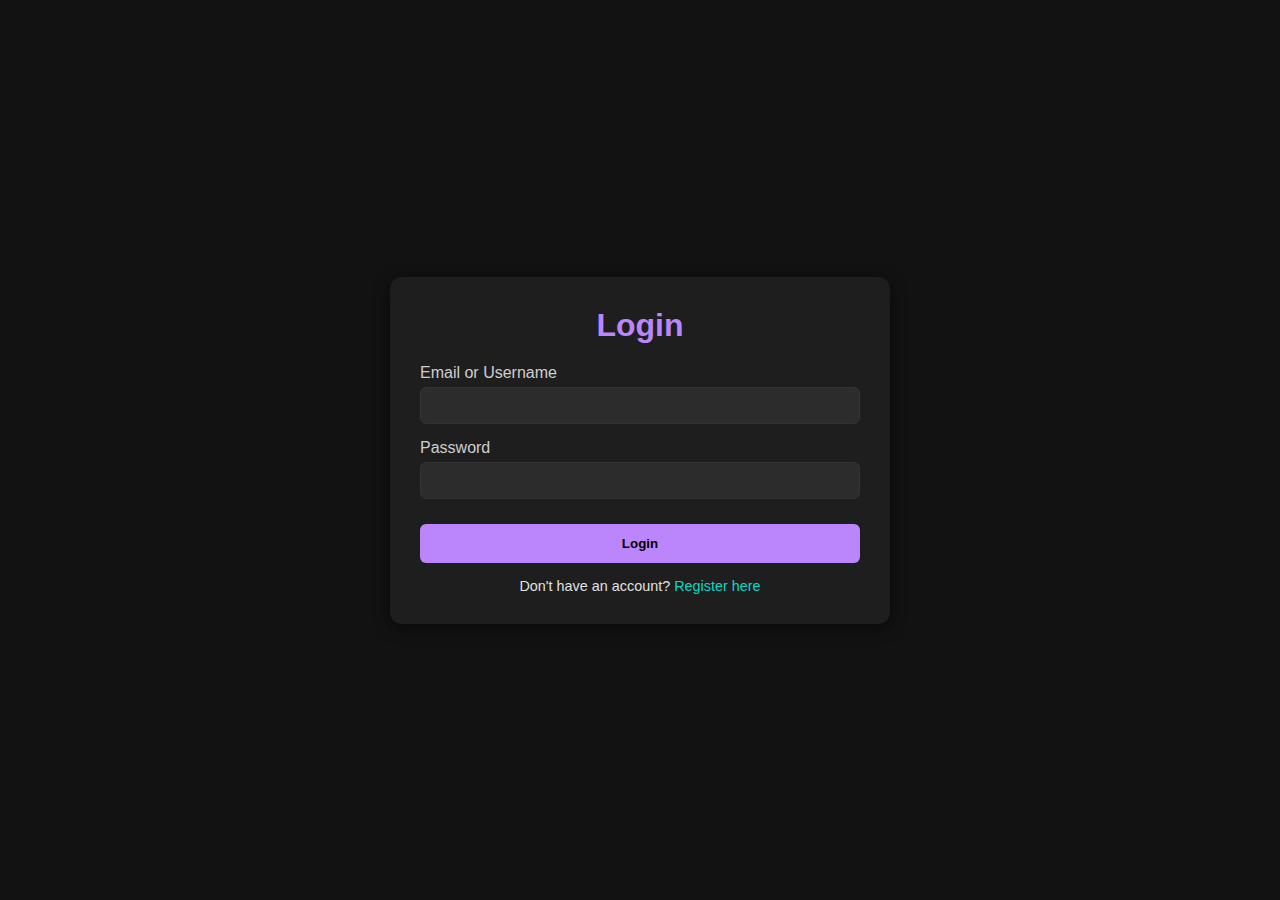
<file: index.html>
<!DOCTYPE html>
<html lang="en">

<head>
    <meta charset="UTF-8">
    <meta name="viewport" content="width=device-width, initial-scale=1.0">
    <title>Login - Smart Code Error Identifier</title>
    <link rel="stylesheet" href="css/style.css">
</head>

<body>
    <div class="container">
        <h1>Login</h1>
        <form id="loginForm">
            <div class="form-group">
                <label>Email or Username</label>
                <input type="text" id="identifier" required>
            </div>

            <div class="form-group">
                <label>Password</label>
                <input type="password" id="password" required>
                <div id="loginError" class="login-error-msg"></div>
            </div>

            <button type="submit">Login</button>

            <div class="link-text">
                Don't have an account? <a href="register.html">Register here</a>
            </div>
        </form>
    </div>

    <script src="js/auth.js"></script>
    <script src="js/login.js"></script>
</body>

</html>
</file>
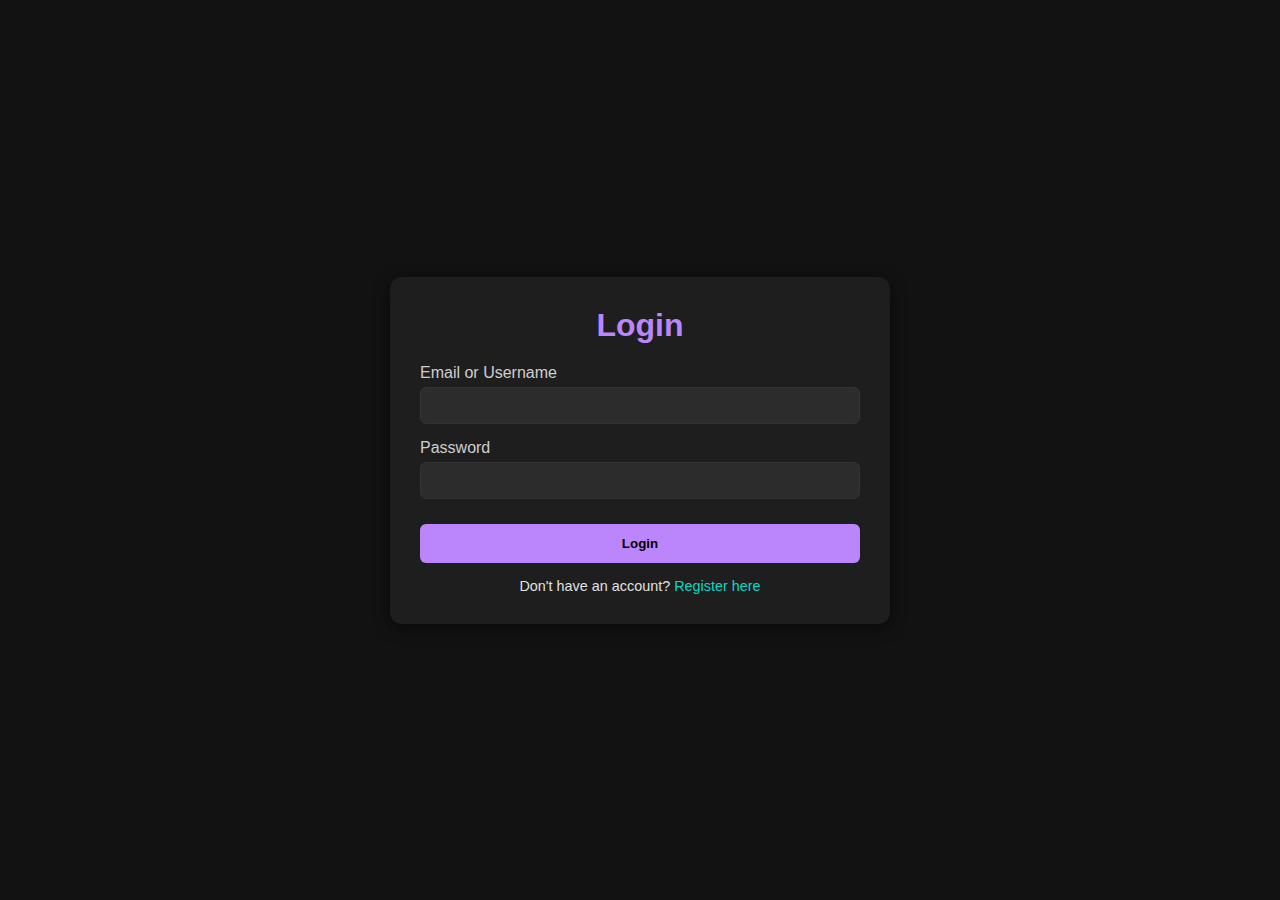
<file: dashboard.html>
<!DOCTYPE html>
<html lang="en">

<head>
    <meta charset="UTF-8">
    <meta name="viewport" content="width=device-width, initial-scale=1.0">
    <title>Dashboard - Smart Code Error Identifier</title>
    <link rel="stylesheet" href="css/style.css">
</head>

<body class="dashboard-page">
    <div class="toast" id="motivationToast"></div>

    <div class="container">
        <div id="successBanner" class="success-banner hidden"></div>
        <header style="display: flex; justify-content: space-between; align-items: center; margin-bottom: 20px;">
            <h2 id="welcomeMsg">Welcome!</h2>
            <button id="logoutBtn"
                style="width: auto; padding: 8px 15px; margin: 0; background: var(--error-color); color: white;">Logout</button>
        </header>

        <h1>Identify Error</h1>

        <div class="form-group">
            <label>Programming Language</label>
            <select id="languageSelect">
                <option value="python">Python</option>
                <option value="c">C</option>
                <option value="cpp">C++</option>
                <option value="java">Java</option>
            </select>
        </div>

        <div class="form-group">
            <label>Error Name</label>
            <input type="text" id="errorInput" placeholder="e.g. SyntaxError, NullPointerException">
        </div>

        <button id="identifyBtn">Identify Error</button>

        <div id="resultContainer" class="hidden">
            <!-- Result Card injected here -->
        </div>
    </div>

    <script src="js/auth.js"></script>
    <script src="js/data_bundle.js"></script>
    <script src="js/dashboard.js"></script>
</body>

</html>
</file>
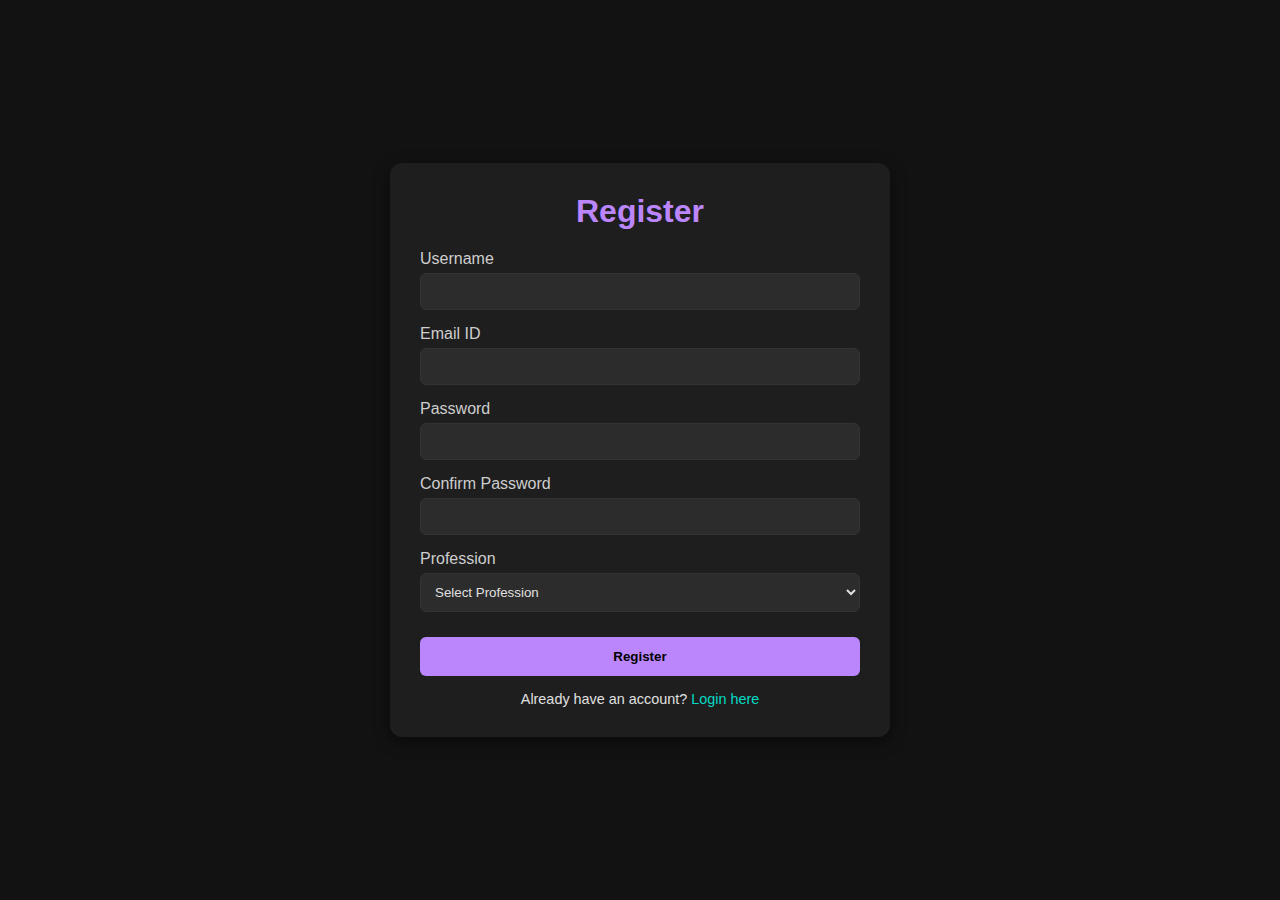
<file: register.html>
<!DOCTYPE html>
<html lang="en">

<head>
    <meta charset="UTF-8">
    <meta name="viewport" content="width=device-width, initial-scale=1.0">
    <title>Register - Smart Code Error Identifier</title>
    <link rel="stylesheet" href="css/style.css">
</head>

<body>
    <div class="container">
        <h1>Register</h1>
        <form id="registerForm">
            <div class="form-group">
                <label>Username</label>
                <input type="text" id="username" required>
            </div>

            <div class="form-group">
                <label>Email ID</label>
                <input type="email" id="email" required>
            </div>

            <div class="form-group">
                <label>Password</label>
                <input type="password" id="password" required>
                <div id="passwordError" class="error-text"></div>
            </div>

            <div class="form-group">
                <label>Confirm Password</label>
                <input type="password" id="confirmPassword" required>
            </div>

            <div class="form-group">
                <label>Profession</label>
                <select id="profession" required>
                    <option value="" disabled selected>Select Profession</option>
                    <option value="student">Student</option>
                    <option value="employee">Employee</option>
                </select>
            </div>

            <!-- Dynamic Fields -->
            <div id="studentFields" class="hidden">
                <div class="form-group">
                    <label>College Name</label>
                    <input type="text" id="collegeName">
                </div>
                <div class="form-group">
                    <label>Year of Studying</label>
                    <select id="yearStudy">
                        <option value="">Select Year</option>
                        <option value="1st">1st Year</option>
                        <option value="2nd">2nd Year</option>
                        <option value="3rd">3rd Year</option>
                        <option value="4th">4th Year</option>
                    </select>
                </div>
            </div>

            <div id="employeeFields" class="hidden">
                <div class="form-group">
                    <label>Organization Name</label>
                    <input type="text" id="orgName">
                </div>
                <div class="form-group">
                    <label>Years of Experience</label>
                    <input type="number" id="experience" min="0">
                </div>
            </div>

            <button type="submit">Register</button>
            <div id="successMessage" class="success-message"></div>

            <div class="link-text">
                Already have an account? <a href="index.html">Login here</a>
            </div>
        </form>
    </div>

    <script src="js/auth.js"></script>
    <script src="js/register.js"></script>
</body>

</html>
</file>
<file: css/style.css>
:root {
    --bg-color: #121212;
    --card-bg: #1e1e1e;
    --primary-color: #bb86fc;
    /* Purple accent */
    --secondary-color: #03dac6;
    /* Teal accent */
    --text-color: #e0e0e0;
    --error-color: #cf6679;
    --input-bg: #2c2c2c;
    --border-color: #333;
}

* {
    box-sizing: border-box;
    margin: 0;
    padding: 0;
    font-family: 'Segoe UI', Tahoma, Geneva, Verdana, sans-serif;
}

body {
    background-color: var(--bg-color);
    color: var(--text-color);
    display: flex;
    justify-content: center;
    align-items: center;
    min-height: 100vh;
    padding: 20px;
}

.container {
    width: 100%;
    max-width: 500px;
    background: var(--card-bg);
    padding: 30px;
    border-radius: 12px;
    box-shadow: 0 4px 15px rgba(0, 0, 0, 0.5);
    text-align: center;
}

/* Dashboard might need a wider container */
body.dashboard-page .container {
    max-width: 900px;
}

h1,
h2 {
    margin-bottom: 20px;
    color: var(--primary-color);
}

.form-group {
    margin-bottom: 15px;
    text-align: left;
}

label {
    display: block;
    margin-bottom: 5px;
    color: #cecece;
}

input,
select {
    width: 100%;
    padding: 10px;
    background: var(--input-bg);
    border: 1px solid var(--border-color);
    border-radius: 6px;
    color: var(--text-color);
    outline: none;
    transition: border-color 0.3s;
}

input:focus,
select:focus {
    border-color: var(--primary-color);
}

button {
    width: 100%;
    padding: 12px;
    background: var(--primary-color);
    color: #000;
    font-weight: bold;
    border: none;
    border-radius: 6px;
    cursor: pointer;
    transition: opacity 0.3s, transform 0.1s;
    margin-top: 10px;
}

button:hover {
    opacity: 0.9;
}

button:active {
    transform: scale(0.98);
}

.secondary-btn {
    background: transparent;
    border: 1px solid var(--primary-color);
    color: var(--primary-color);
    margin-top: 10px;
}

.secondary-btn:hover {
    background: rgba(187, 134, 252, 0.1);
}

.link-text {
    margin-top: 15px;
    font-size: 0.9em;
}

.link-text a {
    color: var(--secondary-color);
    text-decoration: none;
}

.link-text a:hover {
    text-decoration: underline;
}

/* Hidden elements */
.hidden {
    display: none;
}

/* Error result card */
.result-card {
    background: #252525;
    padding: 20px;
    border-radius: 8px;
    margin-top: 20px;
    text-align: left;
    border-left: 4px solid var(--secondary-color);
    animation: fadeIn 0.5s ease;
}

.result-card h3 {
    color: var(--secondary-color);
    margin-bottom: 10px;
}

.result-item {
    margin-bottom: 8px;
}

.result-label {
    font-weight: bold;
    color: #aaa;
}

@keyframes fadeIn {
    from {
        opacity: 0;
        transform: translateY(10px);
    }

    to {
        opacity: 1;
        transform: translateY(0);
    }
}

/* Toast/Popup */
.toast {
    position: fixed;
    top: -100px;
    left: 50%;
    transform: translateX(-50%);
    background: var(--secondary-color);
    color: #000;
    padding: 15px 25px;
    border-radius: 30px;
    font-weight: bold;
    box-shadow: 0 4px 15px rgba(0, 0, 0, 0.5);
    z-index: 1000;
    transition: top 0.5s cubic-bezier(0.68, -0.55, 0.27, 1.55);
    text-align: center;
    width: 90%;
    max-width: 400px;
}

.toast.show {
    top: 20px;
}

/* Responsive */
@media (max-width: 600px) {
    .container {
        padding: 20px;
    }
}

/* Password Error Text */
.error-text {
    color: #ff4d4d;
    background: rgba(255, 77, 77, 0.1);
    border: 1px solid #ff4d4d;
    border-radius: 4px;
    padding: 10px;
    font-size: 0.9em;
    font-weight: 500;
    margin-top: 8px;
    display: none;
    line-height: 1.5;
    text-align: left;
}

.error-text.visible {
    display: block;
    animation: fadeIn 0.3s;
}

/* Success Message */
.success-message {
    color: #2ecc71;
    background: rgba(46, 204, 113, 0.1);
    border: 1px solid #2ecc71;
    border-radius: 4px;
    padding: 10px;
    font-size: 0.9em;
    font-weight: 500;
    margin-top: 15px;
    display: none;
    line-height: 1.5;
    text-align: center;
}

.success-message.visible {
    display: block;
    animation: fadeIn 0.3s;
}

/* Validation Border States */
.input-success {
    border-color: #2ecc71 !important;
}

.input-error {
    border-color: #ff4d4d !important;
}

/* Friendly Fallback Message */
.not-found-message {
    color: #ffcc80;
    background: #2a2a2a;
    border: 1px solid #ffb74d;
    padding: 20px;
    border-radius: 8px;
    text-align: center;
    margin-top: 20px;
    font-size: 1.1em;
    animation: fadeIn 0.5s ease;
    box-shadow: 0 4px 6px rgba(0, 0, 0, 0.2);
}
</file>
